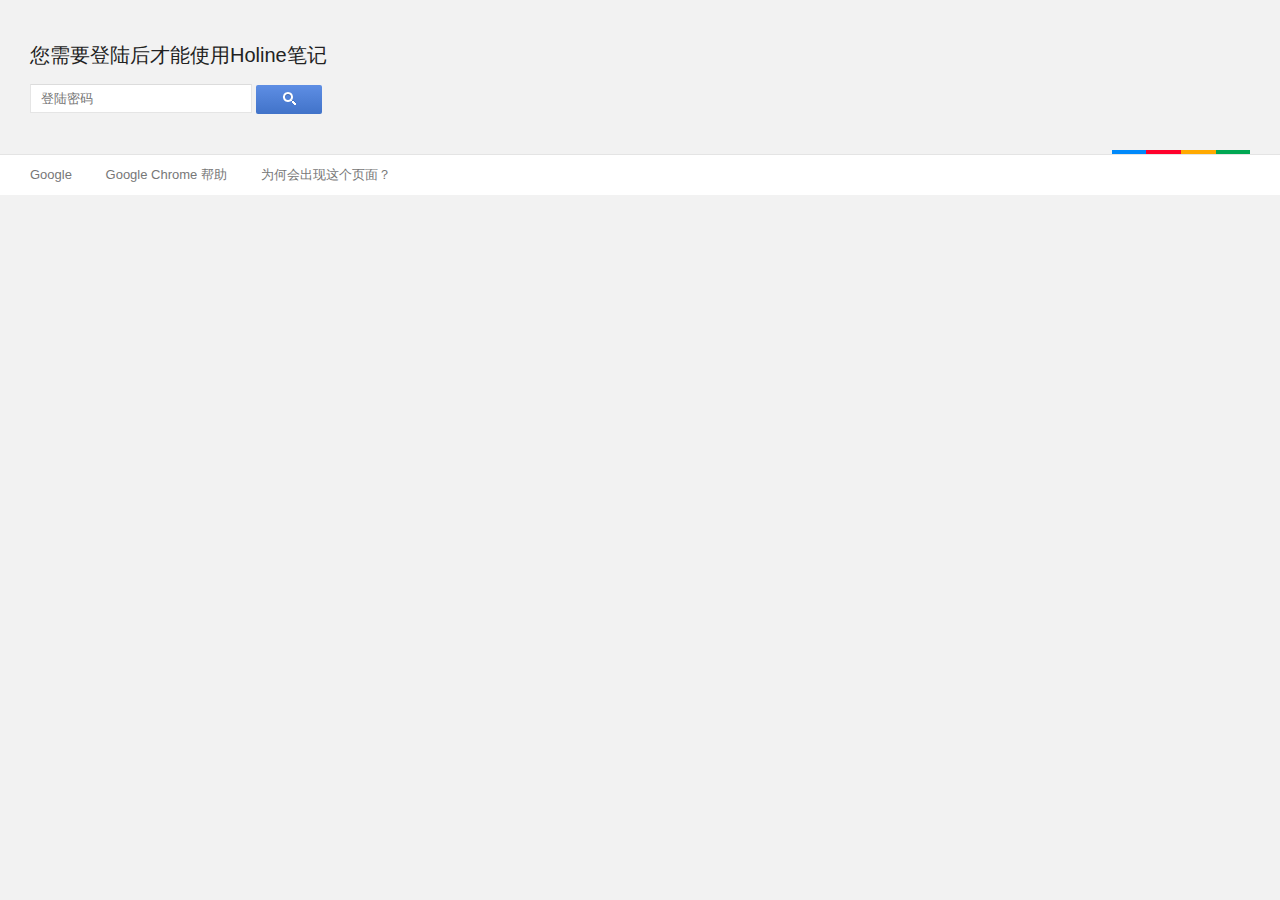
<file: index.html>
<!DOCTYPE html PUBLIC "-//W3C//DTD XHTML 1.0 Strict//EN" "http://www.w3.org/TR/xhtml1/DTD/xhtml1-strict.dtd">
<html lang="zh">
<head>
<meta http-equiv="Content-Type" content="text/html; charset=utf-8" />
<title>Holine笔记</title>
<link href="index.css" rel="stylesheet">
<script type="text/javascript" onload="alert('onload');" src="test.js"></script>
</head>
<body>
	<header></header>
	<main>
	<div>
		<h1>您需要登陆后才能使用Holine笔记</h1>
		<form action="http://www.google.com.hk/search" method="get">
			<label for="search">在 Google 上搜索：</label>
			<input type="text" id="search" name="q" placeholder="登陆密码">
			<input type="hidden" name="channel" value="linkdoctor">
			<button type="submit" onclick="javascript:redirect(this.form)">
				<span>登陆</span>
			</button>
		</form>
		<script type="text/javascript">function redirect(form) {clkb("btnG", escape(document.getElementById("search").value));form.submit();}</script>
	</div>
	</main>
	<footer>
	<ul>
		<li dir="ltr">
			<a href="http://www.google.com.hk"
				onmousedown="return rwctrd(this,'ft','2','http://www.google.com/url?sa=D&amp;q=http://www.google.com.hk&amp;usg=AFQjCNG_lDweoxf8xU_RH3ysnG1GDzsQwg');">Google</a>
		</li>
		<li>
			<a href="http://www.google.com/support/chrome?hl=zh-CN"
				onmousedown="return rwctrd(this,'ft','0','http://www.google.com/url?sa=D&amp;q=http://www.google.com/support/chrome%3Fhl%3Dzh-CN&amp;usg=AFQjCNGvFsCNb_EZq2RfVLeQUGT1S62iWQ');">Google
				Chrome 帮助</a>
		</li>
		<li>
			<a
				href="http://www.google.com/support/chrome/bin/answer.py?answer=95671&amp;hl=zh-CN"
				onmousedown="return rwctrd(this,'ft','1','http://www.google.com/url?sa=D&amp;q=http://www.google.com/support/chrome/bin/answer.py%3Fanswer%3D95671%26hl%3Dzh-CN&amp;usg=AFQjCNEjpVGtrILf28DIeSd7cAkUHt6fMg');">为何会出现这个页面？</a>
		</li>
	</ul>
	</footer>
	<script type="text/javascript">function clk(el,ct,cd) {if(document.images) {(new Image()).src="http://linkhelp.clients.google.com/tbproxy/lh/url?sa=T" +"&q="+"notes.holine.net" +"&usg=" + "AFQjCNFA_oqtvshoVb5nhjbHLB4OCSrPLw" +"&ct=" + ct +"&cd=" + cd +"&fp=6561018567567024416" +"&ei=ch4xUvfxA8H5kAXwtYCYDg" +"&url="+escape(el.href)+"&hl=zh-CN" +"&sourceid=chrome" +"&error=connectionfailure" +"&pref=SUQ9Yzg0MTRiMzQwODZjNzNkMzpVPTMyOTU2YTI0NDQ0ZTk4YjM6TEQ9emgtQ046Tlc9MTpUTT0xMzc2OTkyNDQyOkxNPTEzNzg3MjE1MTE6Uz1sZ1lkNkw1Q0VsUy1LUDFD" +"&cr=CN" +"&xi=";}return true;}function rwrd(el, lnk){el.href= lnk;el.onmousedown="";return true;}function rwctrd(el,ct,cd,lnk){clk(el, ct, cd);rwrd(el, lnk);}function clkb(ct,sq) {if(document.images) {(new Image()).src="http://linkhelp.clients.google.com/tbproxy/lh/url?sa=T" +"&q="+"notes.holine.net" +"&usg=" + "AFQjCNFA_oqtvshoVb5nhjbHLB4OCSrPLw" +"&ct=" + ct +"&cd=0&sq=" + sq +"&fp=6561018567567024416" +"&ei=ch4xUvfxA8H5kAXwtYCYDg" +"&hl=zh-CN" +"&sourceid=chrome" +"&error=connectionfailure" +"&pref=SUQ9Yzg0MTRiMzQwODZjNzNkMzpVPTMyOTU2YTI0NDQ0ZTk4YjM6TEQ9emgtQ046Tlc9MTpUTT0xMzc2OTkyNDQyOkxNPTEzNzg3MjE1MTE6Uz1sZ1lkNkw1Q0VsUy1LUDFD" +"&cr=CN" +"&xi=";}return true;}function onLoad() {try {var loadTimer = window.jstiming.load;loadTimer["name"] = "opt";loadTimer.tick("ol");window.jstiming.report(loadTimer, { e: "" });} catch (err) { }}if(window.jstiming){window.jstiming.a={};window.jstiming.b=1;var m=function(c,b,e){var a=c.t[b],g=c.t.start;if(a&&(g||e))return a=c.t[b][0],g=void 0!=e?e:g[0],a-g},p=function(c,b,e){var a="";window.jstiming.pt&&(a+="&srt="+window.jstiming.pt,delete window.jstiming.pt);try{window.external&&window.external.tran?a+="&tran="+window.external.tran:window.gtbExternal&&window.gtbExternal.tran?a+="&tran="+window.gtbExternal.tran():window.chrome&&window.chrome.csi&&(a+="&tran="+window.chrome.csi().tran)}catch(g){}var d=
window.chrome;if(d&&(d=d.loadTimes)){d().wasFetchedViaSpdy&&(a+="&p=s");if(d().wasNpnNegotiated){var a=a+"&npn=1",f=d().npnNegotiatedProtocol;f&&(a+="&npnv="+(encodeURIComponent||escape)(f))}d().wasAlternateProtocolAvailable&&(a+="&apa=1")}var k=c.t,q=k.start,d=[],f=[],h;for(h in k)if("start"!=h&&0!=h.indexOf("_")){var l=k[h][1];l?k[l]&&f.push(h+"."+m(c,h,k[l][0])):q&&d.push(h+"."+m(c,h))}delete k.start;if(b)for(var n in b)a+="&"+n+"="+b[n];(b=e)||(b="https:"==document.location.protocol?"https://csi.gstatic.com/csi":
"http://csi.gstatic.com/csi");return c=[b,"?v=3","&s="+(window.jstiming.sn||"linkdoctor")+"&action=",c.name,f.length?"&it="+f.join(","):"",a,"&rt=",d.join(",")].join("")},r=function(c,b,e){c=p(c,b,e);if(!c)return"";b=new Image;var a=window.jstiming.b++;window.jstiming.a[a]=b;b.onload=b.onerror=function(){window.jstiming&&delete window.jstiming.a[a]};b.src=c;b=null;return c};window.jstiming.report=function(c,b,e){if("prerender"==document.webkitVisibilityState){var a="webkitvisibilitychange",g=!1,d=
function(){if(!g){b?b.prerender="1":b={prerender:"1"};var f;"prerender"==document.webkitVisibilityState?f=!1:(r(c,b,e),f=!0);f&&(g=!0,document.removeEventListener(a,d,!1))}};document.addEventListener(a,d,!1);return""}return r(c,b,e)}};
</script>
</body>
</html>
</file>
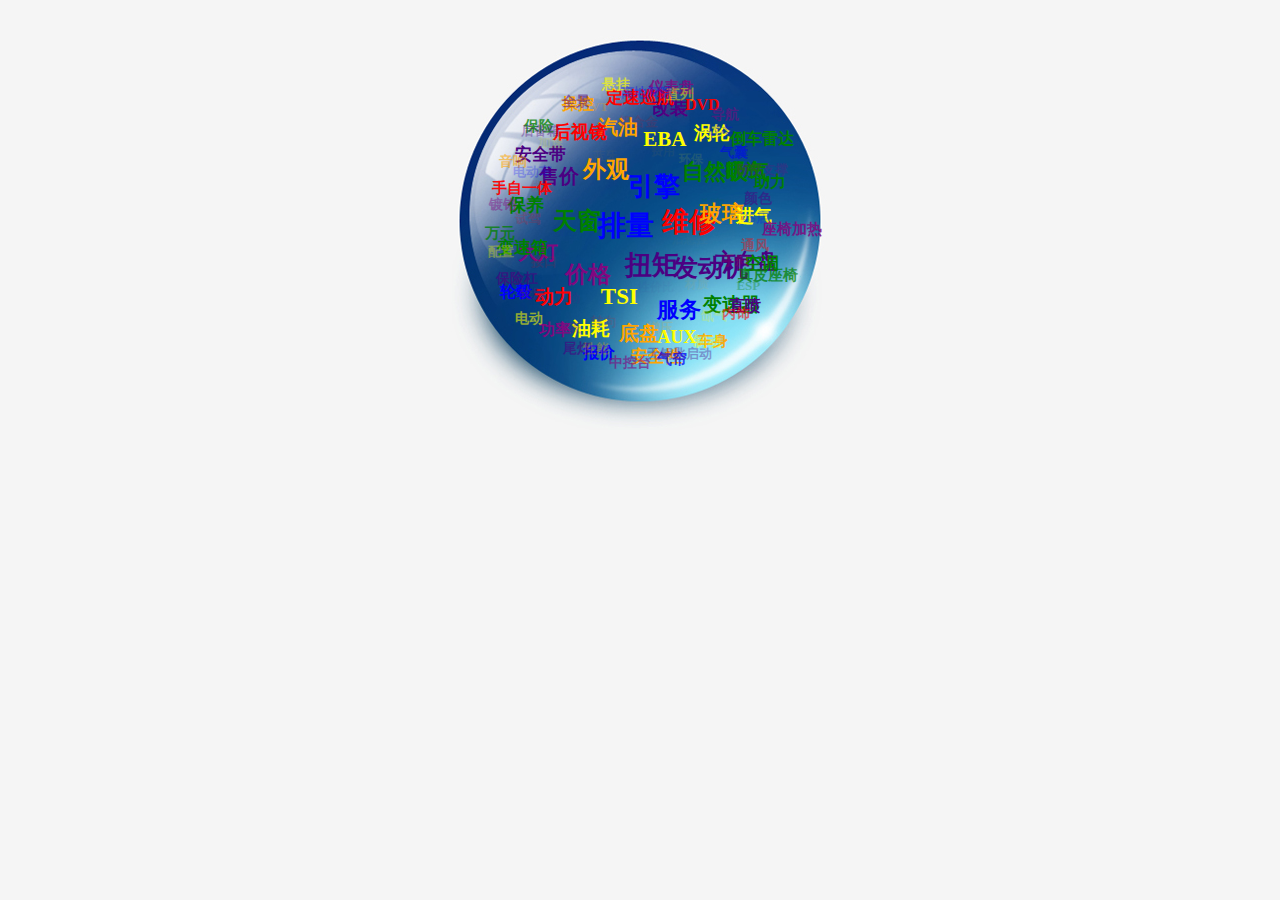
<file: tagCloud/index.htm>
<!DOCTYPE html PUBLIC "-//W3C//DTD XHTML 1.0 Strict//EN" "http://www.w3.org/TR/xhtml1/DTD/xhtml1-strict.dtd">
<HTML>
<HEAD>
<meta http-equiv=Content-Type content="text/html;charset=utf-8">
<title>标签云</title>
<link rel="stylesheet" type="text/css" href="biaoqianyun.css" />
<script type="text/javascript" src="biaoqianyun.js"></script>
<style type="text/css">
body {
	padding: 0;
	margin: 0;
}
</style>
</HEAD>
<body>
	<div id="div1">
		<script type="text/javascript">
			var colors = [ '#FF0000', '#FFA500', '#FFFF00', '#008000',
					'#0000FF', '#4B0082', '#800880' ];
			var keyword = [ {
				"label" : "\u52a8\u529b",
				"value" : 3.1001568553137
			}, {
				"label" : "\u5916\u89c2",
				"value" : 2.6976644612035
			}, {
				"label" : "\u914d\u7f6e",
				"value" : 2.6966852335145
			}, {
				"label" : "\u4e07\u5143",
				"value" : 2.4648409933668
			}, {
				"label" : "\u62a5\u4ef7",
				"value" : 2.4410290878905
			}, {
				"label" : "\u53d1\u52a8\u673a",
				"value" : 2.3770465590955
			}, {
				"label" : "\u4ef7\u683c",
				"value" : 2.3422731215557
			}, {
				"label" : "\u5185\u9970",
				"value" : 2.3294806392271
			}, {
				"label" : "\u8f66\u8eab",
				"value" : 1.9470218889836
			}, {
				"label" : "\u6cb9\u8017",
				"value" : 1.7692537105768
			}, {
				"label" : "\u4fdd\u517b",
				"value" : 1.7551686650659
			}, {
				"label" : "\u6392\u91cf",
				"value" : 1.6650122745597
			}, {
				"label" : "\u552e\u4ef7",
				"value" : 1.6296683203853
			}, {
				"label" : "\u8fd0\u52a8",
				"value" : 1.6163380298845
			}, {
				"label" : "\u8bd5\u9a7e",
				"value" : 1.5488022910698
			}, {
				"label" : "\u589e\u538b",
				"value" : 1.5170438211946
			}, {
				"label" : "\u52a0\u901f",
				"value" : 1.4775924945969
			}, {
				"label" : "\u53d8\u901f\u7bb1",
				"value" : 1.4728732134138
			}, {
				"label" : "\u8f74\u8ddd",
				"value" : 1.425833378773
			}, {
				"label" : "\u6539\u88c5",
				"value" : 1.3868315764441
			}, {
				"label" : "\u5b89\u5168",
				"value" : 1.3774462738754
			}, {
				"label" : "\u624b\u81ea\u4e00\u4f53",
				"value" : 1.3601659299727
			}, {
				"label" : "\u6027\u80fd",
				"value" : 1.3156688164772
			}, {
				"label" : "\u6da1\u8f6e",
				"value" : 1.3089001909138
			}, {
				"label" : "\u53d8\u901f\u5668",
				"value" : 1.2920951328123
			}, {
				"label" : "4S\u5e97",
				"value" : 1.2688606909008
			}, {
				"label" : "\u626d\u77e9",
				"value" : 1.2469727956075
			}, {
				"label" : "\u5927\u706f",
				"value" : 1.1952449409691
			}, {
				"label" : "\u4f18\u60e0",
				"value" : 1.1808665323891
			}, {
				"label" : "\u64cd\u63a7",
				"value" : 1.178261723056
			}, {
				"label" : "\u7535\u52a8",
				"value" : 1.1720104990576
			}, {
				"label" : "\u7a7a\u8c03",
				"value" : 1.130762088479
			}, {
				"label" : "\u670d\u52a1",
				"value" : 1.1097865566725
			}, {
				"label" : "\u65b9\u5411\u76d8",
				"value" : 1.0819279196837
			}, {
				"label" : "\u8f6e\u80ce",
				"value" : 1.0746359587193
			}, {
				"label" : "\u7ef4\u4fee",
				"value" : 1.0657891879612
			}, {
				"label" : "\u5e95\u76d8",
				"value" : 1.0439953656798
			}, {
				"label" : "EBA",
				"value" : 0.95971781477297
			}, {
				"label" : "\u5929\u7a97",
				"value" : 0.95493774795149
			}, {
				"label" : "\u6c14\u56ca",
				"value" : 0.94766040448582
			}, {
				"label" : "\u6027\u4ef7\u6bd4",
				"value" : 0.92157555031655
			}, {
				"label" : "\u529f\u7387",
				"value" : 0.84274728716446
			}, {
				"label" : "\u8f6c\u5411",
				"value" : 0.82715895492491
			}, {
				"label" : "\u6c7d\u6cb9",
				"value" : 0.81497896026698
			}, {
				"label" : "\u60ac\u6302",
				"value" : 0.81426429483267
			}, {
				"label" : "\u4fdd\u9669",
				"value" : 0.78903232106122
			}, {
				"label" : "\u5f15\u64ce",
				"value" : 0.78897168015053
			}, {
				"label" : "\u5c3e\u706f",
				"value" : 0.78866080502844
			}, {
				"label" : "\u5bfc\u822a",
				"value" : 0.78570589936373
			}, {
				"label" : "\u540e\u89c6\u955c",
				"value" : 0.76511158034665
			}, {
				"label" : "\u8d39\u7528",
				"value" : 0.74917242813692
			}, {
				"label" : "\u73af\u4fdd",
				"value" : 0.74715188457101
			}, {
				"label" : "\u81ea\u7136\u5438\u6c14",
				"value" : 0.74579650956244
			}, {
				"label" : "\u8f6e\u6bc2",
				"value" : 0.74253796516116
			}, {
				"label" : "\u989c\u8272",
				"value" : 0.73311098101183
			}, {
				"label" : "\u4e2d\u63a7\u53f0",
				"value" : 0.72957557250042
			}, {
				"label" : "\u5b9a\u901f\u5de1\u822a",
				"value" : 0.72566126684298
			}, {
				"label" : "\u97f3\u54cd",
				"value" : 0.71982193790856
			}, {
				"label" : "\u8fdb\u6c14",
				"value" : 0.71707891361198
			}, {
				"label" : "\u5239\u8f66",
				"value" : 0.71232706869404
			}, {
				"label" : "\u53cc\u79bb\u5408",
				"value" : 0.6919722740378
			}, {
				"label" : "\u5168\u666f",
				"value" : 0.66300574642532
			}, {
				"label" : "\u9540\u94ec",
				"value" : 0.64784812385214
			}, {
				"label" : "rpm",
				"value" : 0.64626740779836
			}, {
				"label" : "\u5b89\u5168\u6027",
				"value" : 0.64126981522804
			}, {
				"label" : "\u76f4\u5217",
				"value" : 0.62160768739412
			}, {
				"label" : "ESP",
				"value" : 0.60774190436461
			}, {
				"label" : "\u6210\u672c",
				"value" : 0.5868403284182
			}, {
				"label" : "\u4fdd\u9669\u6760",
				"value" : 0.58575979133182
			}, {
				"label" : "\u5ea7\u6905\u52a0\u70ed",
				"value" : 0.57696830655918
			}, {
				"label" : "\u94dd\u5408\u91d1",
				"value" : 0.5732467782121
			}, {
				"label" : "\u84dd\u7259",
				"value" : 0.57284530354325
			}, {
				"label" : "\u5236\u52a8",
				"value" : 0.57104749592376
			}, {
				"label" : "\u771f\u76ae\u5ea7\u6905",
				"value" : 0.56400272988881
			}, {
				"label" : "\u79bb\u5730\u95f4\u9699",
				"value" : 0.55952847271956
			}, {
				"label" : "\u65e0\u94a5\u5319\u542f\u52a8",
				"value" : 0.55529171372319
			}, {
				"label" : "\u964d\u4ef7",
				"value" : 0.54336296637065
			}, {
				"label" : "DVD",
				"value" : 0.5389496395675
			}, {
				"label" : "CVT",
				"value" : 0.53709712487346
			}, {
				"label" : "\u6c19\u6c14",
				"value" : 0.53702085337004
			}, {
				"label" : "\u5012\u8f66\u96f7\u8fbe",
				"value" : 0.53620675999863
			}, {
				"label" : "\u80ce\u538b\u76d1\u6d4b",
				"value" : 0.52928978853203
			}, {
				"label" : "\u540e\u5907\u7bb1",
				"value" : 0.52108112224947
			}, {
				"label" : "\u4eea\u8868\u76d8",
				"value" : 0.51890282547915
			}, {
				"label" : "\u901a\u98ce",
				"value" : 0.50837591073023
			}, {
				"label" : "\u73bb\u7483",
				"value" : 0.50383160534912
			}, {
				"label" : "AUX",
				"value" : 0.5023249898831
			}, {
				"label" : "\u52a9\u529b",
				"value" : 0.50140481109992
			}, {
				"label" : "\u6c14\u5e18",
				"value" : 0.49596753574518
			}, {
				"label" : "\u76f4\u55b7",
				"value" : 0.49578908647817
			}, {
				"label" : "\u4eea\u8868",
				"value" : 0.48706359754151
			}, {
				"label" : "\u63a5\u53e3",
				"value" : 0.48166091210958
			}, {
				"label" : "\u6750\u8d28",
				"value" : 0.47800595850931
			}, {
				"label" : "TSI",
				"value" : 0.47256086785821
			}, {
				"label" : "\u6392\u653e",
				"value" : 0.46998891171541
			}, {
				"label" : "\u7535\u52a8\u8f66",
				"value" : 0.46713878891308
			}, {
				"label" : "\u5b89\u5168\u5e26",
				"value" : 0.46017709658394
			}, {
				"label" : "\u8170\u90e8\u652f\u6491",
				"value" : 0.45834571213562
			}, {
				"label" : "\u624b\u5239",
				"value" : 0.45218407458998
			}, {
				"label" : "\u540e\u60ac\u6302",
				"value" : 0.45126013288632
			} ];
			for ( var i in keyword) {
				document.write('<a href="javascript:void(0);" style="color:' + colors[ i % 7] + ';">'
						+ keyword[i].label + '</a>');
			}
		</script>
	</div>
	<script type="text/javascript">
		var i = 0;
		var oTag = null;

		oDiv = document.getElementById('div1');

		aA = oDiv.getElementsByTagName('a');

		for (i = 0; i < aA.length; i++) {
			oTag = {};

			oTag.offsetWidth = aA[i].offsetWidth;
			oTag.offsetHeight = aA[i].offsetHeight;

			mcList.push(oTag);
		}

		sineCosine(0, 0, 0);

		positionAll();

		oDiv.onmouseover = function() {
			active = true;
		};

		oDiv.onmouseout = function() {
			active = false;
		};

		oDiv.onmousemove = function(ev) {
			var oEvent = window.event || ev;

			mouseX = oEvent.clientX - (oDiv.offsetLeft + oDiv.offsetWidth / 2);
			mouseY = oEvent.clientY - (oDiv.offsetTop + oDiv.offsetHeight / 2);

			mouseX /= 5;
			mouseY /= 5;
		};

		setInterval(update, 30);
	</script>
</body>
</html>
</file>
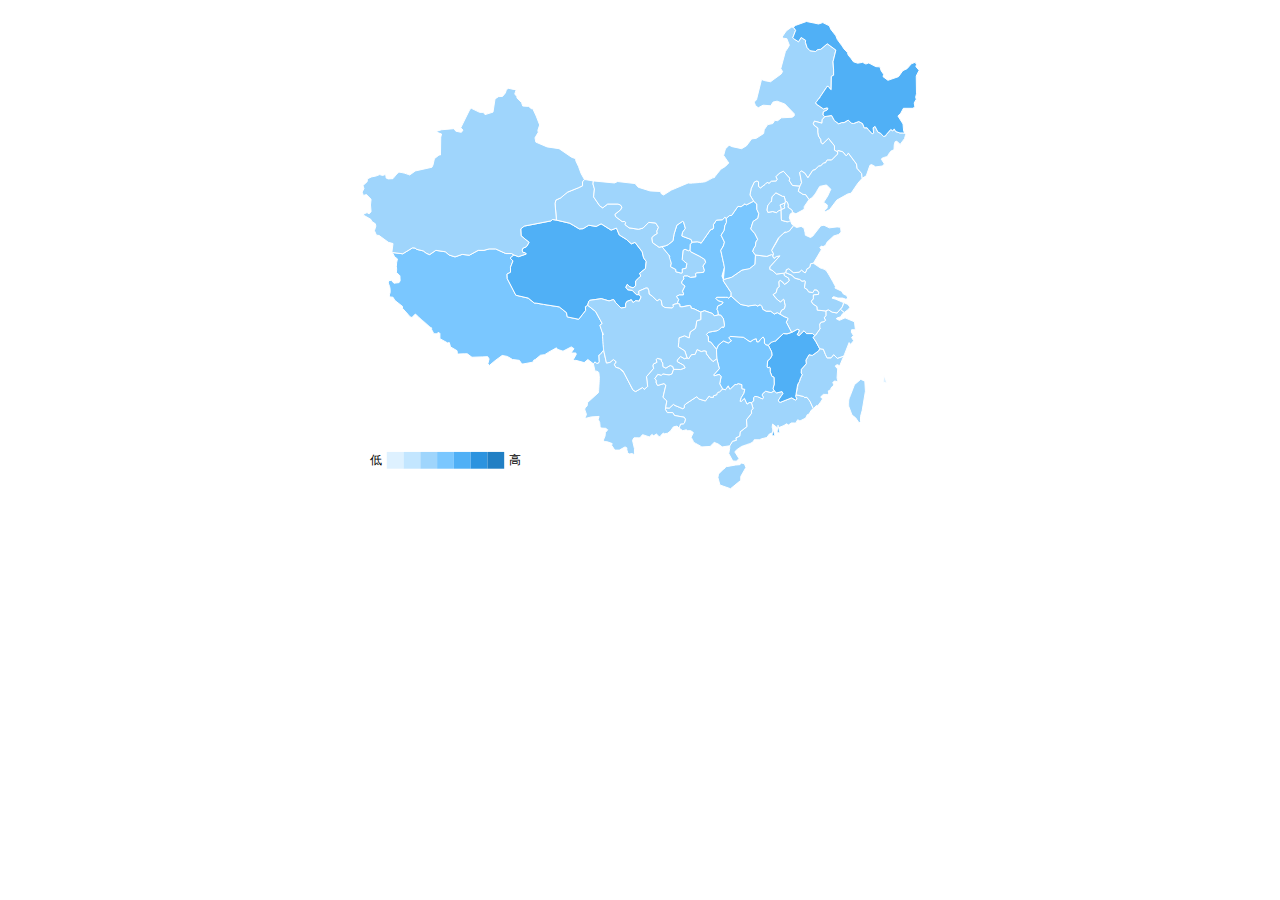
<file: map.html>
<!DOCTYPE html PUBLIC "-//W3C//DTD XHTML 1.0 Strict//EN" "http://www.w3.org/TR/xhtml1/DTD/xhtml1-strict.dtd">
<HTML>
<HEAD>
<meta http-equiv=Content-Type content="text/html;charset=utf-8">
<script type="text/javascript" src="map.js"></script>
<style type="text/css">
body {
	padding: 0;
	margin: 0;
}
</style>
</HEAD>
<body>
	<div id="area_download"></div>
	<script type="text/javascript">
		(function() {
			var area_download = new maps({
				'parent' : 'area_download',
				'colors' : {
					"0.5" : "#def1ff",
					"1" : "#c3e6ff",
					"2" : "#9fd5fc",
					"3" : "#7ac7ff",
					"4" : "#50b0f6",
					"5" : "#2c93df",
					"100" : "#217fc4"
				}
			});
			area_download
					.draw({
						"\u4e0a\u6d77" : {
							"weight" : "2.64",
							"content" : "\u4e0a\u6d77<br \/>2.1.8 : 7.07KB<br \/>2.3.3 : 11.07KB<br \/>2.5.2 : 10.20KB<br \/>2.5.3 : 16.26KB<br \/>2.5.7 : 13.11KB"
						},
						"\u4e91\u5357" : {
							"weight" : "2.72",
							"content" : "\u4e91\u5357<br \/>2.1.8 : 5.81KB<br \/>2.3.3 : 10.30KB<br \/>2.5.2 : 12.04KB<br \/>2.5.3 : 14.70KB<br \/>2.5.7 : 16.52KB"
						},
						"\u5317\u4eac" : {
							"weight" : "2.34",
							"content" : "\u5317\u4eac<br \/>2.1.8 : 8.52KB<br \/>2.3.3 : 8.26KB<br \/>2.5.2 : 10.58KB<br \/>2.5.3 : 12.65KB<br \/>2.5.7 : 11.12KB"
						},
						"\u56db\u5ddd" : {
							"weight" : "2.53",
							"content" : "\u56db\u5ddd<br \/>2.1.8 : 7.76KB<br \/>2.3.3 : 9.61KB<br \/>2.5.2 : 9.37KB<br \/>2.5.3 : 15.35KB<br \/>2.5.7 : 13.12KB"
						},
						"\u5b81\u590f" : {
							"weight" : "3.24",
							"content" : "\u5b81\u590f<br \/>2.1.8 : 5.75KB<br \/>2.3.3 : 30.04KB<br \/>2.5.2 : 9.48KB<br \/>2.5.3 : 14.37KB<br \/>2.5.7 : 11.23KB"
						},
						"\u5b89\u5fbd" : {
							"weight" : "2.82",
							"content" : "\u5b89\u5fbd<br \/>2.1.8 : 6.55KB<br \/>2.3.3 : 10.98KB<br \/>2.5.2 : 10.80KB<br \/>2.5.3 : 13.57KB<br \/>2.5.7 : 19.75KB"
						},
						"\u6c5f\u82cf" : {
							"weight" : "2.55",
							"content" : "\u6c5f\u82cf<br \/>2.1.8 : 10.59KB<br \/>2.3.3 : 10.71KB<br \/>2.5.2 : 10.14KB<br \/>2.5.3 : 12.62KB<br \/>2.5.7 : 11.56KB"
						},
						"\u6c5f\u897f" : {
							"weight" : "4.01",
							"content" : "\u6c5f\u897f<br \/>2.1.8 : 6.63KB<br \/>2.3.3 : 9.48KB<br \/>2.5.2 : 11.03KB<br \/>2.5.3 : 16.36KB<br \/>2.5.7 : 44.09KB"
						},
						"\u6cb3\u5357" : {
							"weight" : "2.70",
							"content" : "\u6cb3\u5357<br \/>2.1.8 : 5.32KB<br \/>2.3.3 : 9.19KB<br \/>2.5.2 : 11.02KB<br \/>2.5.3 : 17.73KB<br \/>2.5.7 : 15.79KB"
						},
						"\u6d59\u6c5f" : {
							"weight" : "2.43",
							"content" : "\u6d59\u6c5f<br \/>2.1.8 : 7.33KB<br \/>2.3.3 : 10.41KB<br \/>2.5.2 : 9.20KB<br \/>2.5.3 : 14.33KB<br \/>2.5.7 : 11.73KB"
						},
						"\u6e56\u5357" : {
							"weight" : "3.05",
							"content" : "\u6e56\u5357<br \/>2.1.8 : 12.97KB<br \/>2.3.3 : 13.25KB<br \/>2.5.2 : 11.89KB<br \/>2.5.3 : 13.37KB<br \/>2.5.7 : 15.12KB"
						},
						"\u7518\u8083" : {
							"weight" : "2.40",
							"content" : "\u7518\u8083<br \/>2.1.8 : 5.99KB<br \/>2.3.3 : 8.01KB<br \/>2.5.2 : 7.80KB<br \/>2.5.3 : 16.75KB<br \/>2.5.7 : 13.94KB"
						},
						"\u798f\u5efa" : {
							"weight" : "2.34",
							"content" : "\u798f\u5efa<br \/>2.1.8 : 6.57KB<br \/>2.3.3 : 8.91KB<br \/>2.5.2 : 7.98KB<br \/>2.5.3 : 14.29KB<br \/>2.5.7 : 13.30KB"
						},
						"\u897f\u85cf" : {
							"weight" : "3.73",
							"content" : "\u897f\u85cf<br \/>2.1.8 : 3.59KB<br \/>2.3.3 : 25.99KB<br \/>2.5.2 : 8.59KB<br \/>2.5.3 : 26.41KB<br \/>2.5.7 : 16.85KB"
						},
						"\u91cd\u5e86" : {
							"weight" : "2.45",
							"content" : "\u91cd\u5e86<br \/>2.1.8 : 8.09KB<br \/>2.3.3 : 9.75KB<br \/>2.5.2 : 11.30KB<br \/>2.5.3 : 11.54KB<br \/>2.5.7 : 12.86KB"
						},
						"\u9752\u6d77" : {
							"weight" : "4.58",
							"content" : "\u9752\u6d77<br \/>2.1.8 : 10.05KB<br \/>2.3.3 : 12.43KB<br \/>2.5.2 : 10.59KB<br \/>2.5.3 : 16.06KB<br \/>2.5.7 : 50.84KB"
						},
						"\u5185\u8499\u53e4" : {
							"weight" : "2.73",
							"content" : "\u5185\u8499\u53e4<br \/>2.1.8 : 8.72KB<br \/>2.3.3 : 9.47KB<br \/>2.5.2 : 10.51KB<br \/>2.5.3 : 17.94KB<br \/>2.5.7 : 13.04KB"
						},
						"\u53f0\u6e7e" : {
							"weight" : "2.57",
							"content" : "\u53f0\u6e7e<br \/>2.1.8 : 6.11KB<br \/>2.3.3 : 6.52KB<br \/>2.5.2 : 6.37KB<br \/>2.5.3 : 29.02KB<br \/>2.5.7 : 8.15KB"
						},
						"\u5409\u6797" : {
							"weight" : "2.85",
							"content" : "\u5409\u6797<br \/>2.1.8 : 17.31KB<br \/>2.3.3 : 11.80KB<br \/>2.5.2 : 11.34KB<br \/>2.5.3 : 10.06KB<br \/>2.5.7 : 11.83KB"
						},
						"\u5929\u6d25" : {
							"weight" : "2.78",
							"content" : "\u5929\u6d25<br \/>2.1.8 : 9.64KB<br \/>2.3.3 : 8.04KB<br \/>2.5.2 : 9.95KB<br \/>2.5.3 : 15.91KB<br \/>2.5.7 : 17.18KB"
						},
						"\u5c71\u4e1c" : {
							"weight" : "2.55",
							"content" : "\u5c71\u4e1c<br \/>2.1.8 : 6.03KB<br \/>2.3.3 : 10.15KB<br \/>2.5.2 : 8.54KB<br \/>2.5.3 : 14.60KB<br \/>2.5.7 : 16.44KB"
						},
						"\u5c71\u897f" : {
							"weight" : "3.21",
							"content" : "\u5c71\u897f<br \/>2.1.8 : 6.77KB<br \/>2.3.3 : 14.94KB<br \/>2.5.2 : 11.18KB<br \/>2.5.3 : 18.77KB<br \/>2.5.7 : 18.36KB"
						},
						"\u5e7f\u4e1c" : {
							"weight" : "2.39",
							"content" : "\u5e7f\u4e1c<br \/>2.1.8 : 5.95KB<br \/>2.3.3 : 9.67KB<br \/>2.5.2 : 9.34KB<br \/>2.5.3 : 14.62KB<br \/>2.5.7 : 12.66KB"
						},
						"\u5e7f\u897f" : {
							"weight" : "2.50",
							"content" : "\u5e7f\u897f<br \/>2.1.8 : 7.02KB<br \/>2.3.3 : 9.42KB<br \/>2.5.2 : 8.85KB<br \/>2.5.3 : 13.68KB<br \/>2.5.7 : 15.55KB"
						},
						"\u65b0\u7586" : {
							"weight" : "2.47",
							"content" : "\u65b0\u7586<br \/>2.1.8 : 6.67KB<br \/>2.3.3 : 11.42KB<br \/>2.5.2 : 5.34KB<br \/>2.5.3 : 19.94KB<br \/>2.5.7 : 10.67KB"
						},
						"\u6cb3\u5317" : {
							"weight" : "2.64",
							"content" : "\u6cb3\u5317<br \/>2.1.8 : 8.04KB<br \/>2.3.3 : 9.31KB<br \/>2.5.2 : 12.57KB<br \/>2.5.3 : 15.59KB<br \/>2.5.7 : 12.17KB"
						},
						"\u6d77\u5357" : {
							"weight" : "2.29",
							"content" : "\u6d77\u5357<br \/>2.1.8 : 5.14KB<br \/>2.3.3 : 8.90KB<br \/>2.5.2 : 9.62KB<br \/>2.5.3 : 14.26KB<br \/>2.5.7 : 12.12KB"
						},
						"\u6e56\u5317" : {
							"weight" : "3.28",
							"content" : "\u6e56\u5317<br \/>2.1.8 : 7.98KB<br \/>2.3.3 : 10.48KB<br \/>2.5.2 : 14.53KB<br \/>2.5.3 : 16.14KB<br \/>2.5.7 : 22.54KB"
						},
						"\u6fb3\u95e8" : {
							"weight" : "4.73",
							"content" : "\u6fb3\u95e8<br \/>2.1.8 : 7.84KB<br \/>2.3.3 : 12.09KB<br \/>2.5.2 : 9.42KB<br \/>2.5.3 : 26.20KB<br \/>2.5.7 : 47.78KB"
						},
						"\u8d35\u5dde" : {
							"weight" : "2.33",
							"content" : "\u8d35\u5dde<br \/>2.1.8 : 8.25KB<br \/>2.3.3 : 7.44KB<br \/>2.5.2 : 8.80KB<br \/>2.5.3 : 12.05KB<br \/>2.5.7 : 14.41KB"
						},
						"\u8fbd\u5b81" : {
							"weight" : "2.83",
							"content" : "\u8fbd\u5b81<br \/>2.1.8 : 8.01KB<br \/>2.3.3 : 10.55KB<br \/>2.5.2 : 11.15KB<br \/>2.5.3 : 15.08KB<br \/>2.5.7 : 17.00KB"
						},
						"\u9655\u897f" : {
							"weight" : "3.35",
							"content" : "\u9655\u897f<br \/>2.1.8 : 9.53KB<br \/>2.3.3 : 8.80KB<br \/>2.5.2 : 12.64KB<br \/>2.5.3 : 16.17KB<br \/>2.5.7 : 26.12KB"
						},
						"\u9999\u6e2f" : {
							"weight" : "3.25",
							"content" : "\u9999\u6e2f<br \/>2.1.8 : 6.01KB<br \/>2.3.3 : 10.34KB<br \/>2.5.2 : 11.37KB<br \/>2.5.3 : 31.69KB<br \/>2.5.7 : 11.53KB"
						},
						"\u9ed1\u9f99\u6c5f" : {
							"weight" : "4.71",
							"content" : "\u9ed1\u9f99\u6c5f<br \/>2.1.8 : 52.91KB<br \/>2.3.3 : 5.73KB<br \/>2.5.2 : 12.90KB<br \/>2.5.3 : 17.81KB<br \/>2.5.7 : 13.53KB"
						},
						"\u9493\u9c7c\u5c9b" : {
							"weight" : 0,
							"content" : "\u9493\u9c7c\u5c9b"
						}
					});
		})();
	</script>

</body>
</HTML>
</file>
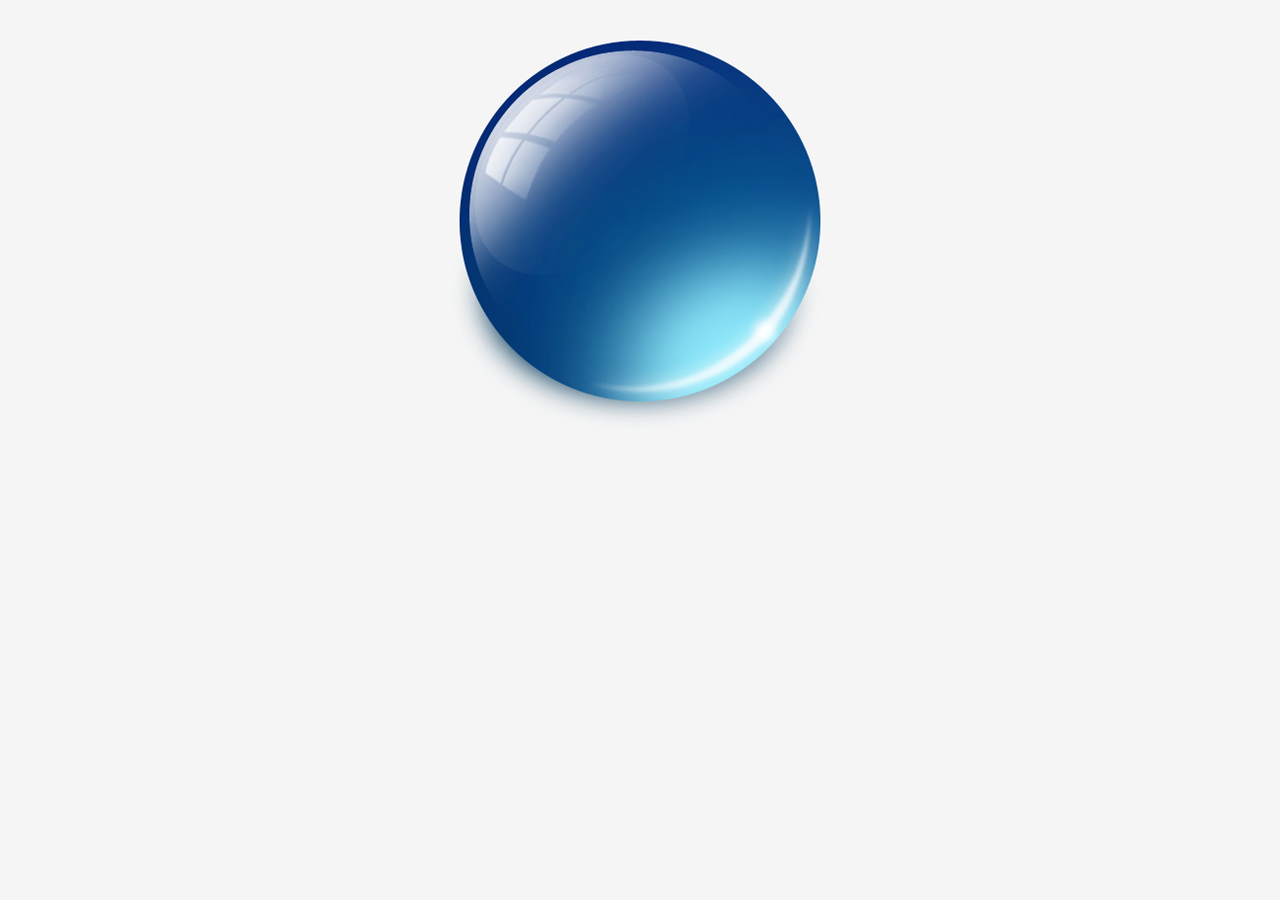
<file: tagCloud/biaoqianyun.html>
﻿<!DOCTYPE html PUBLIC "-//W3C//DTD XHTML 1.0 Transitional//EN" "http://www.w3.org/TR/xhtml1/DTD/xhtml1-transitional.dtd">
<html xmlns="http://www.w3.org/1999/xhtml">
<head>
<meta http-equiv="Content-Type" content="text/html; charset=utf-8" />
<title>标签云</title>
<link rel="stylesheet" type="text/css" href="biaoqianyun.css" />
<script type="text/javascript" src="biaoqianyun.js"></script>
</head>
<body>
	<div id="div1">
		<script type="text/javascript">
var keyword = [{"label":"\u52a8\u529b","value":3.1001568553137},{"label":"\u5916\u89c2","value":2.6976644612035},{"label":"\u914d\u7f6e","value":2.6966852335145},{"label":"\u4e07\u5143","value":2.4648409933668},{"label":"\u62a5\u4ef7","value":2.4410290878905},{"label":"\u53d1\u52a8\u673a","value":2.3770465590955},{"label":"\u4ef7\u683c","value":2.3422731215557},{"label":"\u5185\u9970","value":2.3294806392271},{"label":"\u8f66\u8eab","value":1.9470218889836},{"label":"\u6cb9\u8017","value":1.7692537105768},{"label":"\u4fdd\u517b","value":1.7551686650659},{"label":"\u6392\u91cf","value":1.6650122745597},{"label":"\u552e\u4ef7","value":1.6296683203853},{"label":"\u8fd0\u52a8","value":1.6163380298845},{"label":"\u8bd5\u9a7e","value":1.5488022910698},{"label":"\u589e\u538b","value":1.5170438211946},{"label":"\u52a0\u901f","value":1.4775924945969},{"label":"\u53d8\u901f\u7bb1","value":1.4728732134138},{"label":"\u8f74\u8ddd","value":1.425833378773},{"label":"\u6539\u88c5","value":1.3868315764441},{"label":"\u5b89\u5168","value":1.3774462738754},{"label":"\u624b\u81ea\u4e00\u4f53","value":1.3601659299727},{"label":"\u6027\u80fd","value":1.3156688164772},{"label":"\u6da1\u8f6e","value":1.3089001909138},{"label":"\u53d8\u901f\u5668","value":1.2920951328123},{"label":"4S\u5e97","value":1.2688606909008},{"label":"\u626d\u77e9","value":1.2469727956075},{"label":"\u5927\u706f","value":1.1952449409691},{"label":"\u4f18\u60e0","value":1.1808665323891},{"label":"\u64cd\u63a7","value":1.178261723056},{"label":"\u7535\u52a8","value":1.1720104990576},{"label":"\u7a7a\u8c03","value":1.130762088479},{"label":"\u670d\u52a1","value":1.1097865566725},{"label":"\u65b9\u5411\u76d8","value":1.0819279196837},{"label":"\u8f6e\u80ce","value":1.0746359587193},{"label":"\u7ef4\u4fee","value":1.0657891879612},{"label":"\u5e95\u76d8","value":1.0439953656798},{"label":"EBA","value":0.95971781477297},{"label":"\u5929\u7a97","value":0.95493774795149},{"label":"\u6c14\u56ca","value":0.94766040448582},{"label":"\u6027\u4ef7\u6bd4","value":0.92157555031655},{"label":"\u529f\u7387","value":0.84274728716446},{"label":"\u8f6c\u5411","value":0.82715895492491},{"label":"\u6c7d\u6cb9","value":0.81497896026698},{"label":"\u60ac\u6302","value":0.81426429483267},{"label":"\u4fdd\u9669","value":0.78903232106122},{"label":"\u5f15\u64ce","value":0.78897168015053},{"label":"\u5c3e\u706f","value":0.78866080502844},{"label":"\u5bfc\u822a","value":0.78570589936373},{"label":"\u540e\u89c6\u955c","value":0.76511158034665},{"label":"\u8d39\u7528","value":0.74917242813692},{"label":"\u73af\u4fdd","value":0.74715188457101},{"label":"\u81ea\u7136\u5438\u6c14","value":0.74579650956244},{"label":"\u8f6e\u6bc2","value":0.74253796516116},{"label":"\u989c\u8272","value":0.73311098101183},{"label":"\u4e2d\u63a7\u53f0","value":0.72957557250042},{"label":"\u5b9a\u901f\u5de1\u822a","value":0.72566126684298},{"label":"\u97f3\u54cd","value":0.71982193790856},{"label":"\u8fdb\u6c14","value":0.71707891361198},{"label":"\u5239\u8f66","value":0.71232706869404},{"label":"\u53cc\u79bb\u5408","value":0.6919722740378},{"label":"\u5168\u666f","value":0.66300574642532},{"label":"\u9540\u94ec","value":0.64784812385214},{"label":"rpm","value":0.64626740779836},{"label":"\u5b89\u5168\u6027","value":0.64126981522804},{"label":"\u76f4\u5217","value":0.62160768739412},{"label":"ESP","value":0.60774190436461},{"label":"\u6210\u672c","value":0.5868403284182},{"label":"\u4fdd\u9669\u6760","value":0.58575979133182},{"label":"\u5ea7\u6905\u52a0\u70ed","value":0.57696830655918},{"label":"\u94dd\u5408\u91d1","value":0.5732467782121},{"label":"\u84dd\u7259","value":0.57284530354325},{"label":"\u5236\u52a8","value":0.57104749592376},{"label":"\u771f\u76ae\u5ea7\u6905","value":0.56400272988881},{"label":"\u79bb\u5730\u95f4\u9699","value":0.55952847271956},{"label":"\u65e0\u94a5\u5319\u542f\u52a8","value":0.55529171372319},{"label":"\u964d\u4ef7","value":0.54336296637065},{"label":"DVD","value":0.5389496395675},{"label":"CVT","value":0.53709712487346},{"label":"\u6c19\u6c14","value":0.53702085337004},{"label":"\u5012\u8f66\u96f7\u8fbe","value":0.53620675999863},{"label":"\u80ce\u538b\u76d1\u6d4b","value":0.52928978853203},{"label":"\u540e\u5907\u7bb1","value":0.52108112224947},{"label":"\u4eea\u8868\u76d8","value":0.51890282547915},{"label":"\u901a\u98ce","value":0.50837591073023},{"label":"\u73bb\u7483","value":0.50383160534912},{"label":"AUX","value":0.5023249898831},{"label":"\u52a9\u529b","value":0.50140481109992},{"label":"\u6c14\u5e18","value":0.49596753574518},{"label":"\u76f4\u55b7","value":0.49578908647817},{"label":"\u4eea\u8868","value":0.48706359754151},{"label":"\u63a5\u53e3","value":0.48166091210958},{"label":"\u6750\u8d28","value":0.47800595850931},{"label":"TSI","value":0.47256086785821},{"label":"\u6392\u653e","value":0.46998891171541},{"label":"\u7535\u52a8\u8f66","value":0.46713878891308},{"label":"\u5b89\u5168\u5e26","value":0.46017709658394},{"label":"\u8170\u90e8\u652f\u6491","value":0.45834571213562},{"label":"\u624b\u5239","value":0.45218407458998},{"label":"\u540e\u60ac\u6302","value":0.45126013288632}];
for(var i in keyword){
document.write('<a href="javascript:void(0);">' + keyword[i].label + '</a>');
</script>
	</div>
	<script type="text/javascript">
var i=0;
	var oTag=null;
	
	oDiv=document.getElementById('div1');
	
	aA=oDiv.getElementsByTagName('a');
	
	for(i=0;i<aA.length;i++)
	{
		oTag={};
		
		oTag.offsetWidth=aA[i].offsetWidth;
		oTag.offsetHeight=aA[i].offsetHeight;
		
		mcList.push(oTag);
	}
	
	sineCosine( 0,0,0 );
	
	positionAll();
	
	oDiv.onmouseover=function ()
	{
		active=true;
	};
	
	oDiv.onmouseout=function ()
	{
		active=false;
	};
	
	oDiv.onmousemove=function (ev)
	{
		var oEvent=window.event || ev;
		
		mouseX=oEvent.clientX-(oDiv.offsetLeft+oDiv.offsetWidth/2);
		mouseY=oEvent.clientY-(oDiv.offsetTop+oDiv.offsetHeight/2);
		
		mouseX/=5;
		mouseY/=5;
	};
	
	setInterval(update, 30);</script>
</body>
</html>
</file>
<file: index.css>
@media screen , projection {
	html {
		background: #f2f2f2;
		color: #222;
		padding: 0 30px
	}
	html,body {
		height: 100%
	}
	html,input {
		font: 13px/1.54 arial, sans-serif
	}
	body {
		display: -webkit-flex;
		display: flex;
		-webkit-flex-direction: column;
		flex-direction: column;
		margin: 0 auto
	}
	h1,em,strong {
		font-size: 20px;
		font-style: normal;
		font-weight: normal
	}
	h1,p {
		overflow-wrap: break-word;
	}
	h1{
	margin-top:0;
	}
	p {
		color: #444
	}
	strong {
		color: #dd4b39
	}
	a {
		color: #15c;
		text-decoration: none
	}
	a:visited {
		color: #61c
	}
	a:active,a:focus {
		color: #dd4b39
	}
	a:active,a:focus,a:hover {
		text-decoration: underline
	}
	main,div {
		margin: 20px auto;
		width:100%;
		
	}
	footer{
	display: block;position: relative
	}
	
	ul {
		background: #fff;
		border-top: 1px solid #e4e4e4;
		line-height: 3.077;
		margin: 0 -30px;
		padding: 0 15px;
		position: relative
	}
	*+html ul {
		display: block;
		width: 100%
	}
	ul:after,ul:before {
		content: "";
		height: 4px;
		position: absolute;
		right: 0;
		top: -5px
	}
	[dir=rtl] ul:after,[dir=rtl] ul:before {
		left: 0;
		right: auto
	}
	ul:after {
		border-left: 34px solid #0089fa;
		border-right: 35px solid #ff002b;
		margin: 0 99px 0 0
	}
	[dir=rtl] ul:after {
		margin: 0 0 0 30px
	}
	ul:before {
		border-left: 35px solid #ffa900;
		border-right: 34px solid #00a753;
		margin: 0 30px 0 0
	}
	[dir=rtl] ul:before {
		margin: 0 0 0 99px
	}
	ul,ul a {
		color: #777 !important
	}
	ul a {
		white-space: nowrap
	}
	li {
		display: inline;
		margin: 0 15px
	}
	label {
		display: none
	}
	button {
		background-color: #4173c9;
		background-image: -moz-linear-gradient(top, #5e8ee4, #4173c9);
		background-image: -webkit-linear-gradient(top, #5e8ee4, #4173c9);
		background-image: -webkit-gradient(linear, left top, left bottom, color-stop(0, #5e8ee4),
			color-stop(1, #4173c9));
		background-image: linear-gradient(top, #5e8ee4, #4173c9);
		border: 0;
		-moz-border-radius: 2px;
		-webkit-border-radius: 2px;
		border-radius: 2px;
		color: #fff;
		cursor: pointer;
		display: inline-block;
		font-family: arial, sans-serif;
		font-size: 13px;
		font-weight: bold;
		line-height: 1.54;
		padding: 7px 12px;
		text-align: center;
		text-shadow: 0 -1px 0 rgba(0, 0, 0, .08)
	}
	button {
		margin: 0;
		overflow: visible;
		white-space: normal
	}
	button::-moz-focus-inner {
		border: 0;
		padding: 0
	}
	button:hover,button:focus {
		background-color: #396bbc;
		background-image: -moz-linear-gradient(top, #5587d7, #396bbc);
		background-image: -webkit-linear-gradient(top, #5587d7, #396bbc);
		background-image: -webkit-gradient(linear, left top, left bottom, color-stop(0, #5587d7),
			color-stop(1, #396bbc));
		background-image: linear-gradient(top, #5587d7, #396bbc)
	}
	button:active {
		-moz-box-shadow: inset 0 2px 4px rgba(0, 0, 0, .24);
		-webkit-box-shadow: inset 0 2px 4px rgba(0, 0, 0, .24);
		box-shadow: inset 0 2px 4px rgba(0, 0, 0, .24)
	}
	#search {
		border: 1px solid #e5e5e5;
		border-top-color: #dcdcdc;
		color: #666;
		display: inline-block;
		line-height: normal;
		margin: 0 ;
		padding: 6px 10px;
		width: 200px
	}
	[dir=rtl] #search {
		margin: 0 0 0 10px
	}
	#search:focus {
		border-color: #5e94ff;
		-moz-box-shadow: inset 0 1px 2px rgba(0, 0, 0, .2);
		-webkit-box-shadow: inset 0 1px 2px rgba(0, 0, 0, .2);
		box-shadow: inset 0 1px 2px rgba(0, 0, 0, .2);
		color: #444;
		outline: 0
	}
	button {
		height: 29px;
		line-height: normal;
		padding: 0 10px
	}
	button span {
		background:
			url("data:image/png;base64, iVBORw0KGgoAAAANSUhEUgAAABAAAAAQCAYAAAAf8/9hAAAAGXRFWHRTb2Z0d2FyZQBBZG9iZSBJbWFnZVJlYWR5ccllPAAAAQtJREFUeNpi/P//PwMlgAmLWBQQrwDip0D8EIiXAnEgThNALkDC8//jBnPQ1IIxMicZpOrv378/du/e3R8UFBQSGRkZdvjw4alAsd9QQ0LwGbALpGLr1q3tQIdJATE7EHMAseyhQ4cmQQ1Yh8sAdqjtvz08PBTQvVlUVKQPNeA1ugEogcjIyPg/MDDwKboBvr6+MDE2fIF4AGTFnz9/EtHV/Pr1qxDqgi0EA/Hfv39fgFQCEPMDsSgQZwLFvj99+hQciOiWo0fLIjzR+B8auFL4DIC5BOTUj9BAA4V8FFQDskFg9YzEJmVgADP8R1IM5EsDuc9IMgDmCmRhJlIzDyPMJBifFrmRJAAQYABIl4BFtRdyJgAAAABJRU5ErkJggg==")
			center center no-repeat;
		display: block;
		text-indent: -9999px;
		width: 46px
	}
	* html button span {
		background-image: none;
		text-indent: 0
	}
	*+html button span {
		background-image: none;
		text-indent: 0
	}
}
</file>
<file: tagCloud/biaoqianyun.css>
body {
	background: #f5f5f5;
}

#div1 {
	position: relative;
	width: 410px;
	height: 410px;
	margin: 20px auto 0;
	background: url(biaoqianyun.png) no-repeat;
}

#div1 a {
	position: absolute;
	top: 0px;
	left: 0px;
	font-family: Microsoft YaHei;
	color: #fff;
	font-weight: bold;
	text-decoration: none;
	padding: 3px 6px;
}

#div1 a:hover {
	border: 1px solid #eeeeee;
	background: #eeeeee;
	opacity: 0.8;
}
</file>
